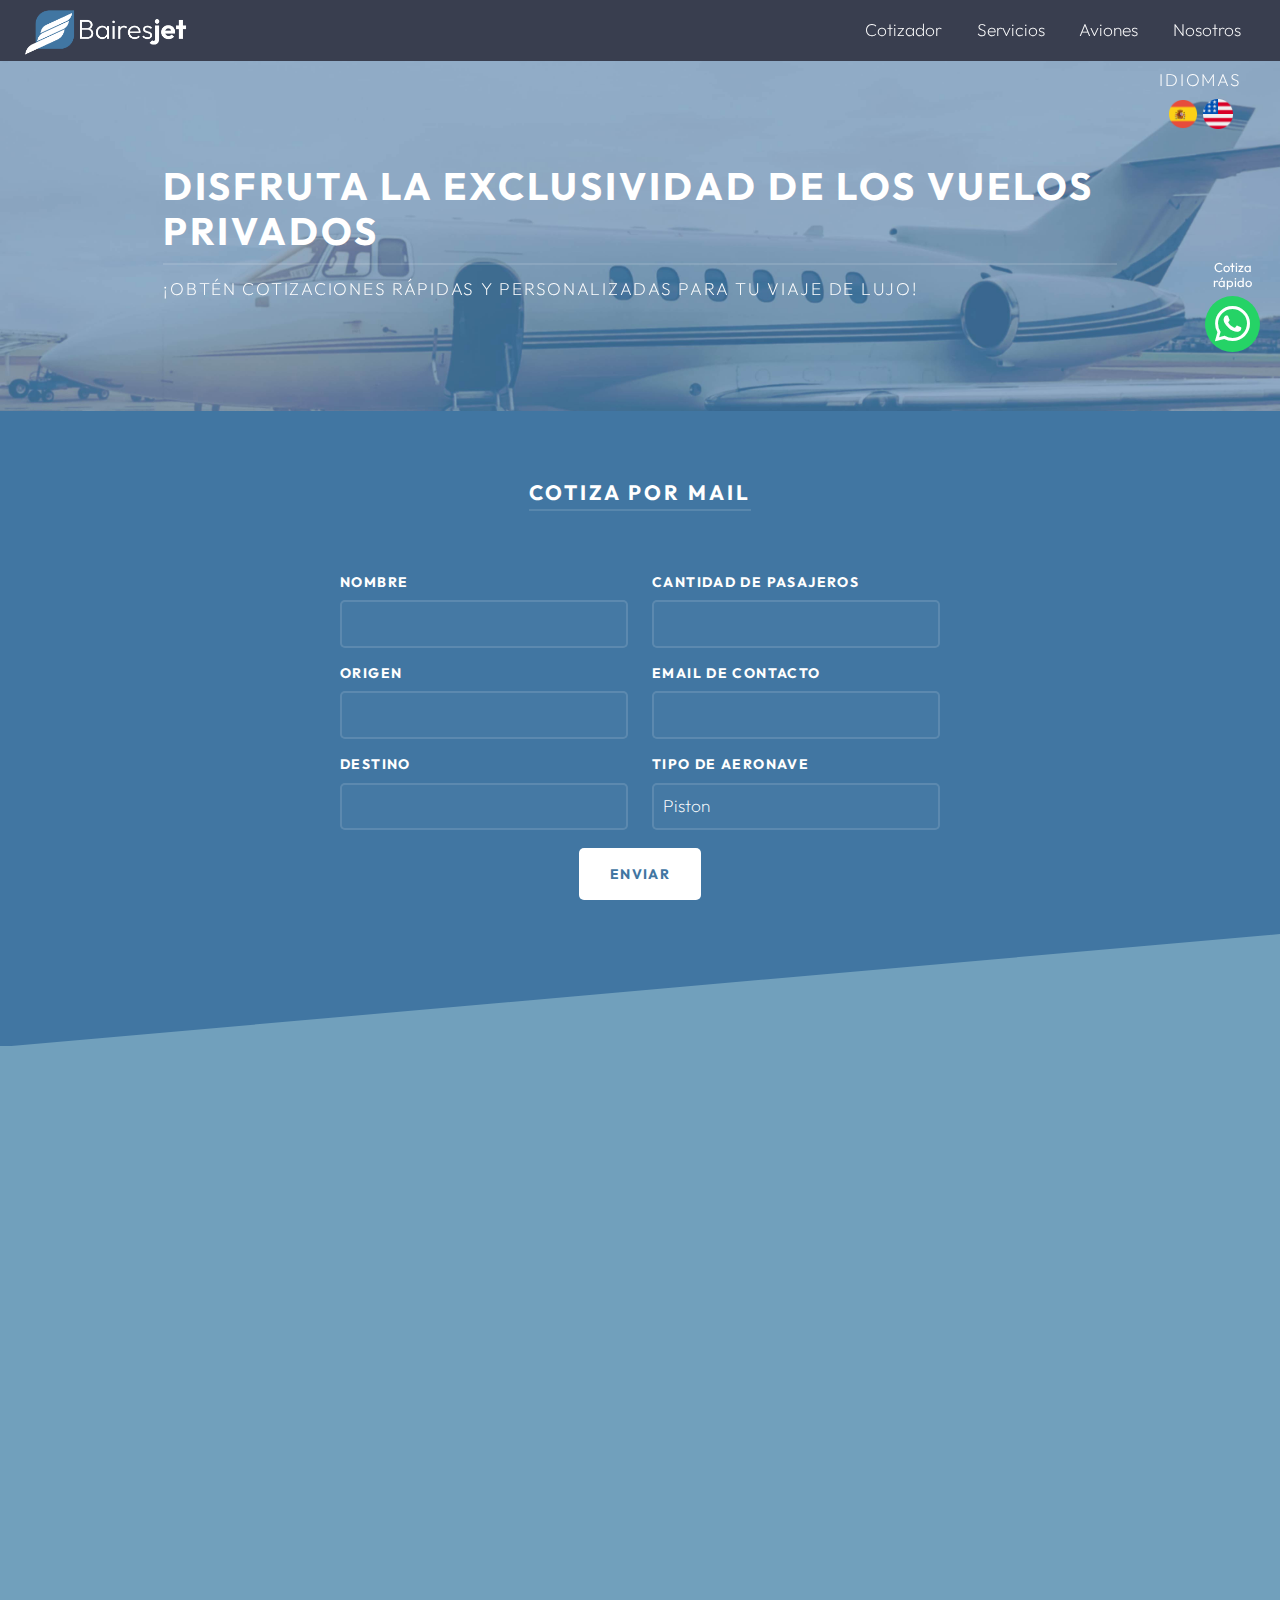
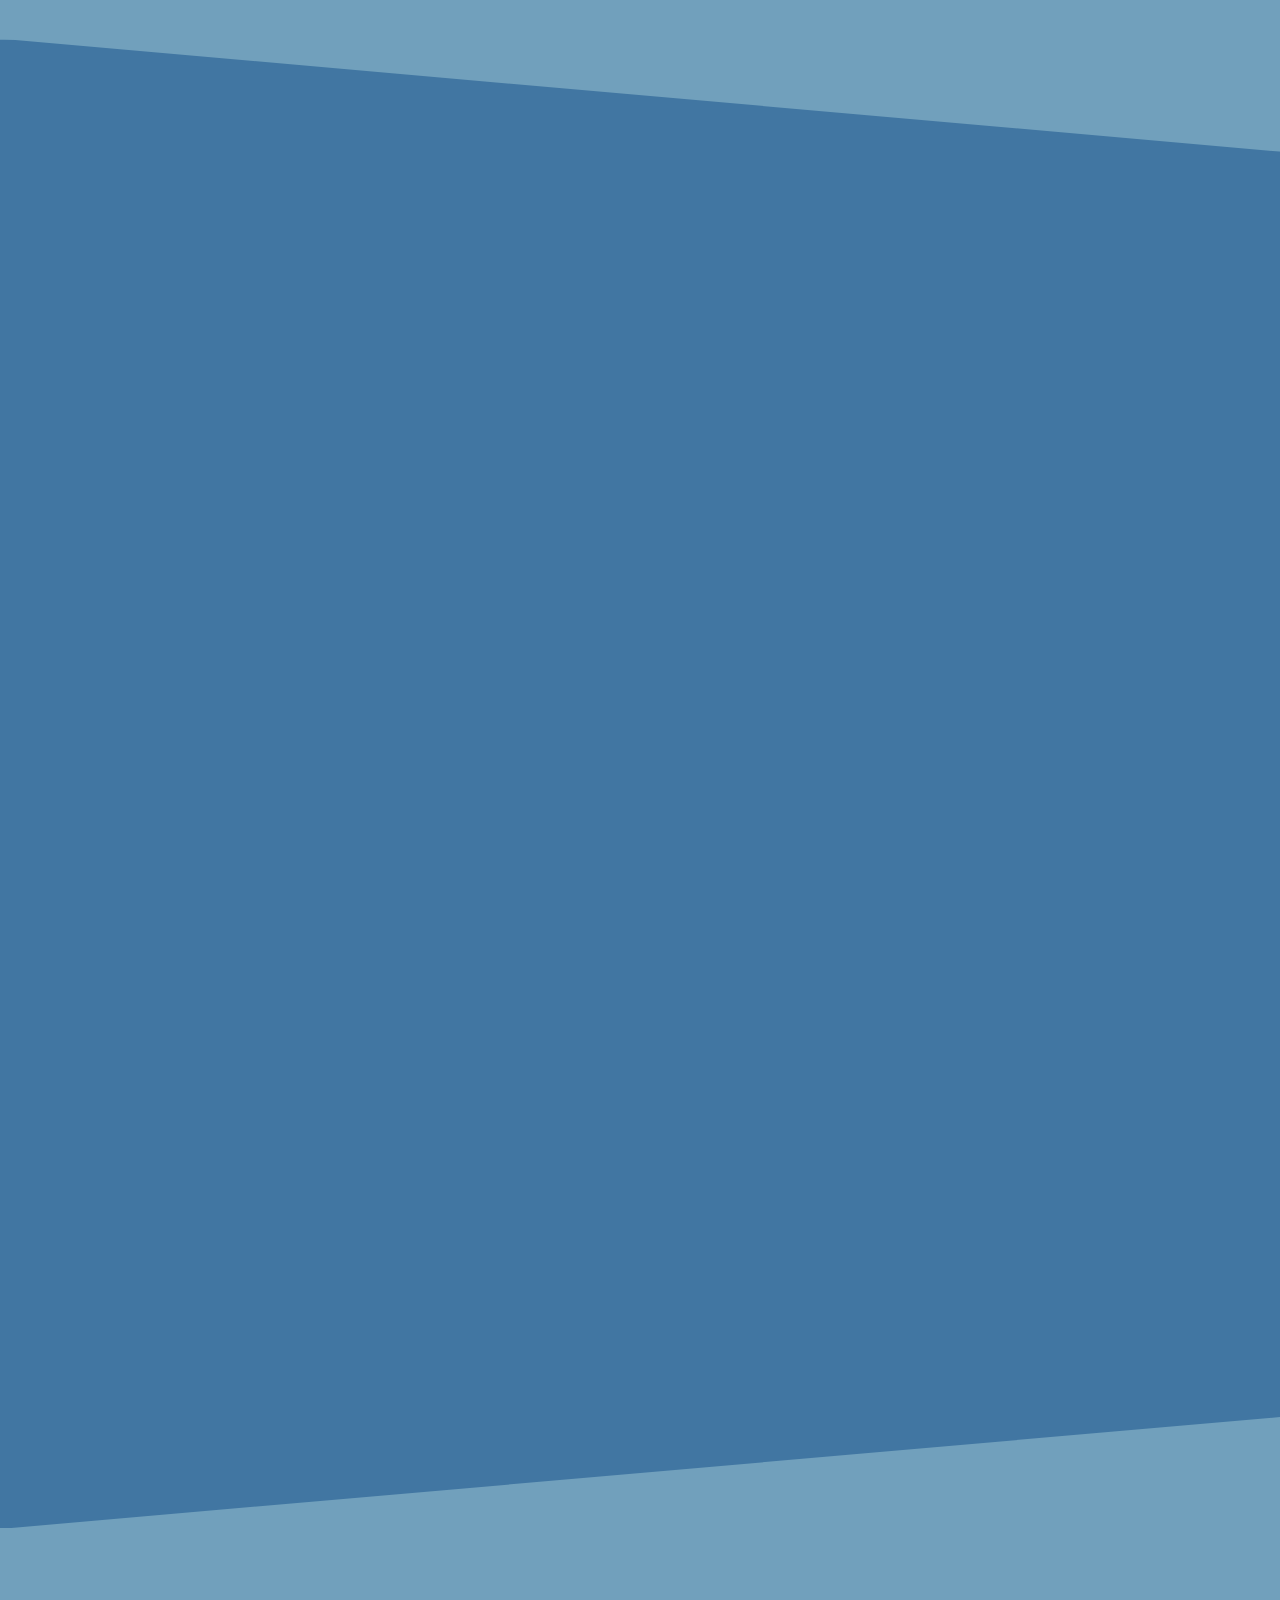
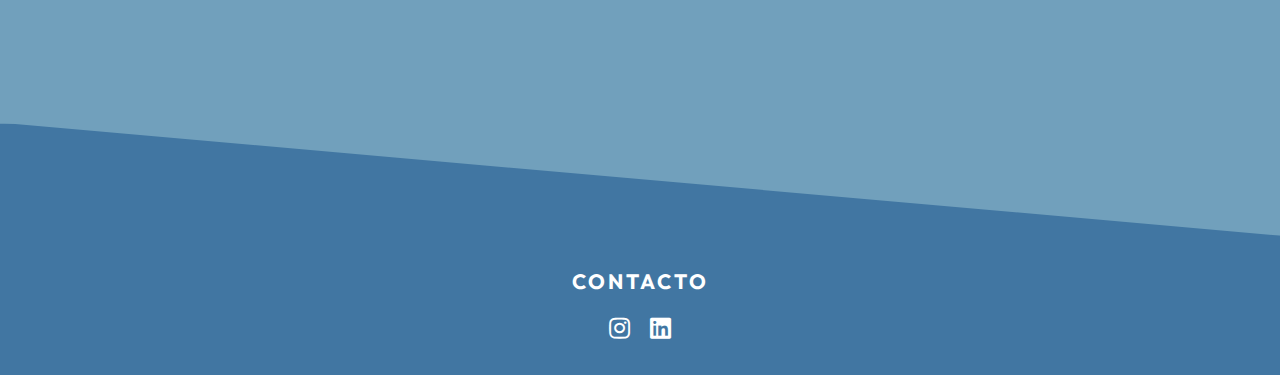
<file: index.html>
<!DOCTYPE html>
<html lang="en">

<head>
	<title>Vuelos privados en Argentina, vuelos charter, taxi aéreo y ejecutivos | Baires Jet</title>
	<meta name="description"
		content="Taxi aéreo, vuelos charter, vuelos privados, vuelos ejecutivos, renta de aviones, vuelos de bautismo, paseos en avión, servicios aéreos, destinos y tarifas en Argentina.">
	<meta name="keywords"
		content="jets privados, vuelos privados, avion privado precio, jets privados, vuelo privado, precio jet privado, renta de aviones privados, renta de jet privado, vuelos privados precios, renta avion privado, vuelos privados baratos, renta jet privado, renta de jet privado precio, vuelos en jet privado, precio de un jet privado, viajes privados en avion, viajes en jet privado, charter privado, vuelos jet, precio de aviones privados, vuelos ejecutivos, vuelo jet privado, jet privado vuelos, renta de avioneta privada, renta de jet privados, avion jet privado, aviones de lujo privados, aviones jet privados, aviones jets privados, helicoptero privado precio, vuelo jet">
	<meta charset="UTF-8">
	<meta name="viewport" content="width=device-width, initial-scale=1.0">
	<meta name="author" content="Baires Jet">
	<meta name="robots" content="index, follow">
	<meta name="distribution" content="global">

	<!-- Favicon -->
	<link rel="icon" type="image/png" sizes="32x32" href="/img/recursos/minilogo.png">

	<!-- Estilos y fuentes -->
	<link rel="stylesheet" href="https://use.fontawesome.com/releases/v5.12.1/css/all.css" crossorigin="anonymous">
	<link rel="preconnect" href="https://fonts.googleapis.com">
	<link rel="preconnect" href="https://fonts.gstatic.com" crossorigin>
	<link href="https://fonts.googleapis.com/css2?family=Outfit:wght@100;200;300;400;500;600;700;800;900&display=swap"
		rel="stylesheet">
	<link rel="stylesheet" href="css/style.css">
</head>

<body class="is-menu-visible">

	<!-- Page Wrapper -->
	<div id="page-wrapper">

		<!-- Header -->
		<header id="header">
			<div class="logoyMenu">
				<a href=""><img src="img/recursos/bairesjetlogo.png" alt="Logo"></a>
				<div id="menuToggle">
					<i class="fas fa-bars"></i>
				</div>
			</div>
			<nav id="menu">
				<div class="inner">
					<ul class="links">
						<li><a href="#form">Cotizador</a></li>
						<li><a href="#servicios">Servicios</a></li>
						<li><a href="#aviones">Aviones</a></li>
						<li><a href="#nosotros">Nosotros</a></li>
					</ul>
				</div>
			</nav>
		</header>


		<!-- Banner -->
		<section id="banner" style="background-image: url('img/recursos/fondo1.jpg');">
			<div id="languageSwitch">
				<p>idiomas</p>
				<div>
					<button onclick="changeLanguage('es')"><img src="/img/recursos/es.png" alt="Español"></button>
					<button onclick="changeLanguage('en')"><img src="/img/recursos/in.png" alt="English"></button>
				</div>
			</div>
			<div class="inner">
				<h1 class="major">Disfruta la Exclusividad de los Vuelos Privados</h1>
				<p>¡Obtén cotizaciones rápidas y personalizadas para tu viaje de lujo!</p>
			</div>
		</section>



		<section id="form">
			<div class="inner">
				<h2 class="major">Cotiza por mail</h2>
				<div class="form-contact-wrapper">
					<form id="cotizacionForm" action="https://formsubmit.co/info@bairesjet.com" method="POST">
						<div class="fields">
							<div class="column">
								<div class="field">
									<label for="name">Nombre</label>
									<input type="text" name="name" id="name" required>
								</div>
								<div class="field">
									<label for="from">Origen</label>
									<input type="text" name="from" id="from" required>
								</div>
								<div class="field">
									<label for="to">Destino</label>
									<input type="text" name="to" id="to" required>
								</div>
							</div>
							<div class="column">
								<div class="field">
									<label for="quantity">Cantidad de pasajeros</label>
									<input type="text" name="quantity" id="quantity" pattern="[0-9]*"
										oninput="validateNumberInput(this)" required>
								</div>
								<div class="field">
									<label for="contactEmail">Email de contacto</label>
									<input type="email" name="contactEmail" id="contactEmail" required>
								</div>
								<div class="field">
									<label for="aircraftType">Tipo de Aeronave</label>
									<select name="aircraftType" id="aircraftType" required>
										<option value="piston">Piston</option>
										<option value="turboprop">Turbohélice</option>
										<option value="jet">Jet</option>
										<option value="helicopter">Helicóptero</option>
									</select>
								</div>
							</div>
						</div>
						<div class="actions">
							<button type="submit" class="button">Enviar</button>
						</div>
						<input type="hidden" name="_next" value="https://bairesjet.com">
						<input type="hidden" name="_captcha" value="false">
					</form>
				</div>
			</div>
		</section>

		<!-- Modal -->
		<div id="modalForm" class="modalForm">Enviado</div>

		<!-- SERVICIOS -->
		<section>
			<section class="wrapper style2">
				<div class="inner">
					<h2 class="major servicio fade-in">Servicios de vuelos privados</h2>
				</div>
				<div id="servicios" class="inner tipos servi">
					<article class="fade-in">
						<a class="image"><img src="img/recursos/Vuelos_Privados.png" alt="avion de vuelo privado" /></a>
						<div class="content">
							<h2 class="major">Vuelos Privados</h2>
							<p>Puedes sentirte <strong>como en casa</strong> mientras viajas a tus <strong>vacaciones
									familiares</strong> o te preparas para tu próximo éxito
								<strong>profesional</strong>. Vive nuestros <strong>aviones</strong> como
								<strong>tuyos</strong> con el respaldado por nuestra <strong>tripulación</strong>, que
								siempre cuidará hasta el más mínimo detalle de tu experiencia.
							</p>
						</div>
					</article>
					<article class="fade-in">
						<a class="image"><img src="img/recursos/Vuelos_Charter.png" alt="avion de vuelo charter" /></a>
						<div class="content">
							<h2 class="major">Vuelos Charter</h2>
							<p><strong>Organiza viajes</strong> para <strong>grupos grandes</strong> y vive el
								<strong>confort</strong>, <strong>exclusividad</strong> y <strong>seguridad</strong> de
								un vuelo de <strong>primer nivel</strong>. Cuenta con <strong>servicios
									personalizados</strong> y déjate sorprender por una <strong>tripulación</strong>
								dedicada a brindarte a ti y tus invitados la mejor atención.
							</p>
						</div>
					</article>
					<article class="fade-in">
						<a class="image"><img src="img/recursos/Vuelos_Helitour.png" alt="vuelo helicoptero" /></a>
						<div class="content">
							<h2 class="major">Vuelos Helitour</h2>
							<p><strong>Descubre</strong> las <strong>maravillas de la ciudad</strong> desde un nuevo
								ángulo y disfruta un <strong>panorama incomparable</strong> desde las alturas con este
								<strong>City Tour en helicóptero</strong>.
							</p>
						</div>
					</article>
				</div>
			</section>

			<!-- AVIONES -->
			<section class="wrapper avi">
				<div class="inner">
					<h2 class="major fade-in">Aviones privados</h2>
					<p class="fade-in">Explora nuestra selección de <strong>aviones privados</strong>, desde el
						<strong>Gulfstream
							5</strong> hasta el <strong>Learjet 60</strong>. <strong>Confort</strong>,
						<strong>lujo</strong> y <strong>rendimiento</strong> incomparables en cada vuelo. Equipados con
						lo último en tecnología y comodidades para una experiencia de vuelo única. ¡Viaja con nosotros y
						descubre el <strong>lujo</strong> en el aire!
					</p>

					<section id="aviones" class="tipos avion">

						<article class="fade-in" data-id="1" data-title="Avion 1"
							data-description="Descripción del Avion 1">
							<a href="#" class="image"><img src="img/Gulfstream 5/portada.png"
									alt="avion de vuelo privado" /></a>
							<h3>Gulfstream 5</h3>
						</article>

						<article class="fade-in" data-id="2" data-title="Avion 2"
							data-description="Descripción del Avion 2">
							<a href="#" class="image"><img src="img/Challenger 600/portada.png"
									alt="avion de vuelo privado" /></a>
							<h3>Challenger 600</h3>
						</article>

						<article class="fade-in" data-id="3" data-title="Avion 3"
							data-description="Descripción del Avion 3">
							<a href="#" class="image"><img src="img/Learjet 60/portada.png"
									alt="avion de vuelo privado" /></a>
							<h3>Learjet 60</h3>
						</article>

						<article class="fade-in" data-id="4" data-title="Avion 4"
							data-description="Descripción del Avion 4">
							<a href="#" class="image"><img src="img/Learjet 45/portada.png"
									alt="avion de vuelo privado" /></a>
							<h3>Learjet 45</h3>
						</article>

						<article class="fade-in" data-id="5" data-title="Avion 5"
							data-description="Descripción del Avion 5">
							<a href="#" class="image"><img src="img/Learjet 35/portada.png"
									alt="avion de vuelo privado" /></a>
							<h3>Learjet 35</h3>
						</article>

						<article class="fade-in" data-id="6" data-title="Avion 6"
							data-description="Descripción del Avion 6">
							<a href="#" class="image"><img src="img/Learjet 31/portada.png"
									alt="avion de vuelo privado" /></a>
							<h3>Learjet 31</h3>
						</article>

						<article class="fade-in" data-id="7" data-title="Avion 7"
							data-description="Descripción del Avion 7">
							<a href="#" class="image"><img src="img/Cessna Citation III/portada.png"
									alt="avion de vuelo privado" /></a>
							<h3>Cessna citation III</h3>
						</article>

						<article class="fade-in" data-id="8" data-title="Avion 8"
							data-description="Descripción del Avion 8">
							<a href="#" class="image"><img src="img/King air 200/portada.png"
									alt="avion de vuelo privado" /></a>
							<h3>King air 200</h3>
						</article>

						<article class="fade-in" data-id="9" data-title="Avion 9"
							data-description="Descripción del Avion 9">
							<a href="#" class="image"><img src="img/King air 90/portada.png"
									alt="avion de vuelo privado" /></a>
							<h3>King air 90</h3>
						</article>

						<article class="fade-in" data-id="10" data-title="Avion 10"
							data-description="Descripción del Avion 10">
							<a href="#" class="image"><img src="img/Fairchild Metroliner III/portada.png"
									alt="avion de vuelo privado" /></a>
							<h3>Fairchild Metroliner III</h3>
						</article>
						<!--
						<article class="fade-in" data-id="11" data-title="Avion 11"
							data-description="Descripción del Avion 11">
							<a href="#" class="image"><img src="img/recursos/portada.jpg"
									alt="avion de vuelo privado" /></a>
							<h3>Navajo 350</h3>
						</article>
-->
					</section>

				</div>
			</section>

			<!-- Modal -->
			<div id="myModal" class="modal">
				<!-- Contenido del modal -->
				<div class="modal-content">
					<span class="close">&times;</span>
					<h3 id="modal-title"></h3>
					<p id="modal-description"></p>
					<div id="modal-images"></div>
				</div>
			</div>

			<section id="nosotros" class="wrapper style2 align-center">
				<div class="inner">
					<h2 class="major fade-in">Nosotros</h2>
				</div>
				<div class="inner">
					<div>
						<p class="descripcionNosotros fade-in">Bienvenidos a BairesJet, líderes en la industria de
							<strong>renta de jets privados</strong> y <strong>charters</strong> en Buenos Aires,
							Argentina. Nos destacamos por ofrecer <strong>vuelos ejecutivos</strong> y <strong>vuelos
								privados de lujo</strong>. Nuestro compromiso con la excelencia y la seguridad nos ha
							llevado a ser miembros certificados de ARGUS, asegurando estándares superiores en cada
							<strong>vuelo</strong>. Contamos con una amplia flota que incluye <strong>jets
								privados</strong>, aviones de lujo y helicópteros, brindando soluciones de transporte
							personalizadas para satisfacer todas sus necesidades. Nuestras aeronaves están diseñadas
							para adaptarse a diferentes tipos de pistas, garantizando la máxima flexibilidad en sus
							<strong>viajes</strong>. Confíe en BairesJet para la <strong>renta de jets
								privados</strong>, <strong>vuelos privados</strong> nacionales e internacionales, donde
							la seguridad, la elegancia y la eficiencia se unen para ofrecerle una experiencia exclusiva
							y sin igual
						</p>

					</div>
				</div>
			</section>



		</section>


		<!-- Contact Section -->
		<section class="contacto">
			<div class="style3">
				<h2 class="align-center">Contacto</h2>
				<div class="redes-sociales">
					<a href="https://www.instagram.com/bairesjet?igsh=MTA0cHRmc3BubDQybA==" target="_blank"
						class="social-icon"><i class="fab fa-instagram"></i></a>
					<a href="https://www.linkedin.com/company/baires-jet/" target="_blank" class="social-icon"><i
							class="fab fa-linkedin"></i></a>
					<!--
							<a href="https://twitter.com/tu_cuenta" target="_blank" class="social-icon"><i
							class="fab fa-twitter"></i></a>
							-->
				</div>

			</div>
		</section>

		<div id="contenedorBoton">
			<span id="textoBoton"><strong>Cotiza<br>rápido</strong></span>
			<i id="botonFlotante" class="fab fa-whatsapp"></i>
		</div>


	</div>

	<!-- Scripts -->
	<script src="js/main.js"></script>

</body>

</html>
</file>
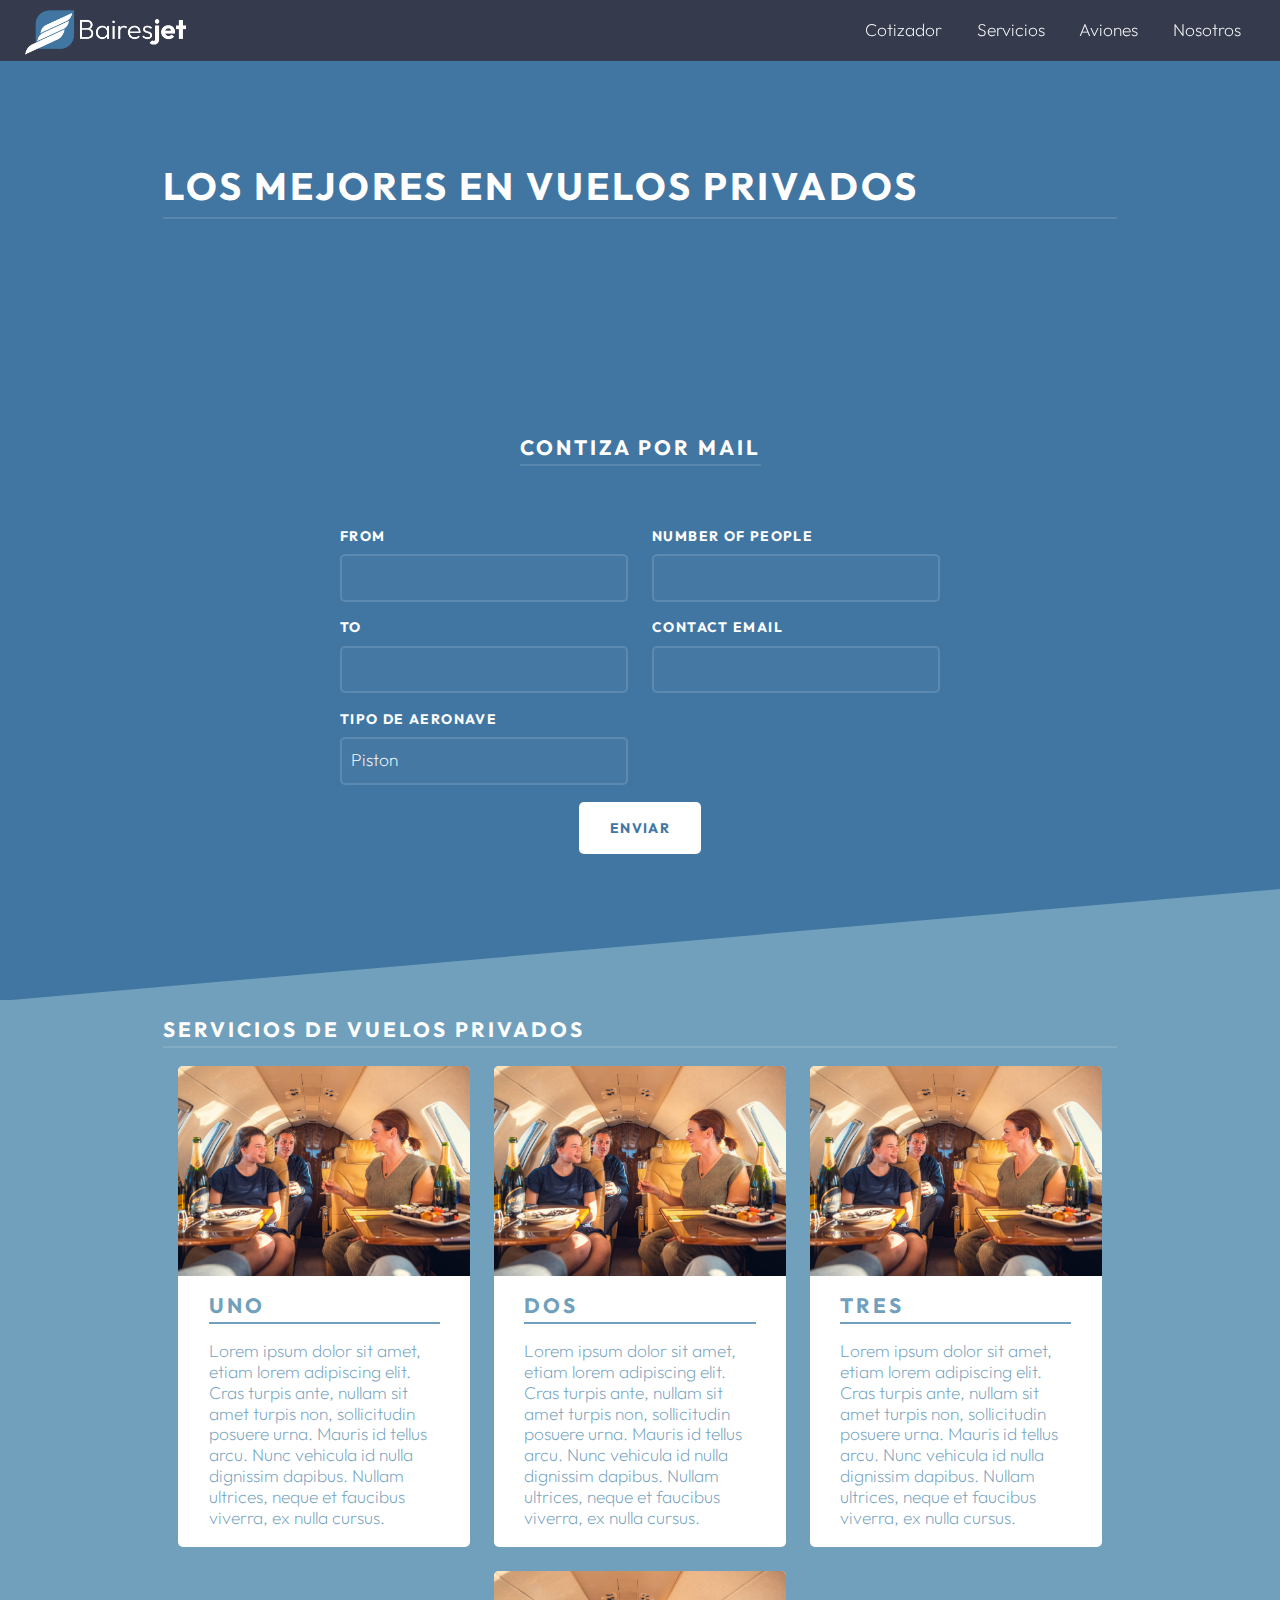
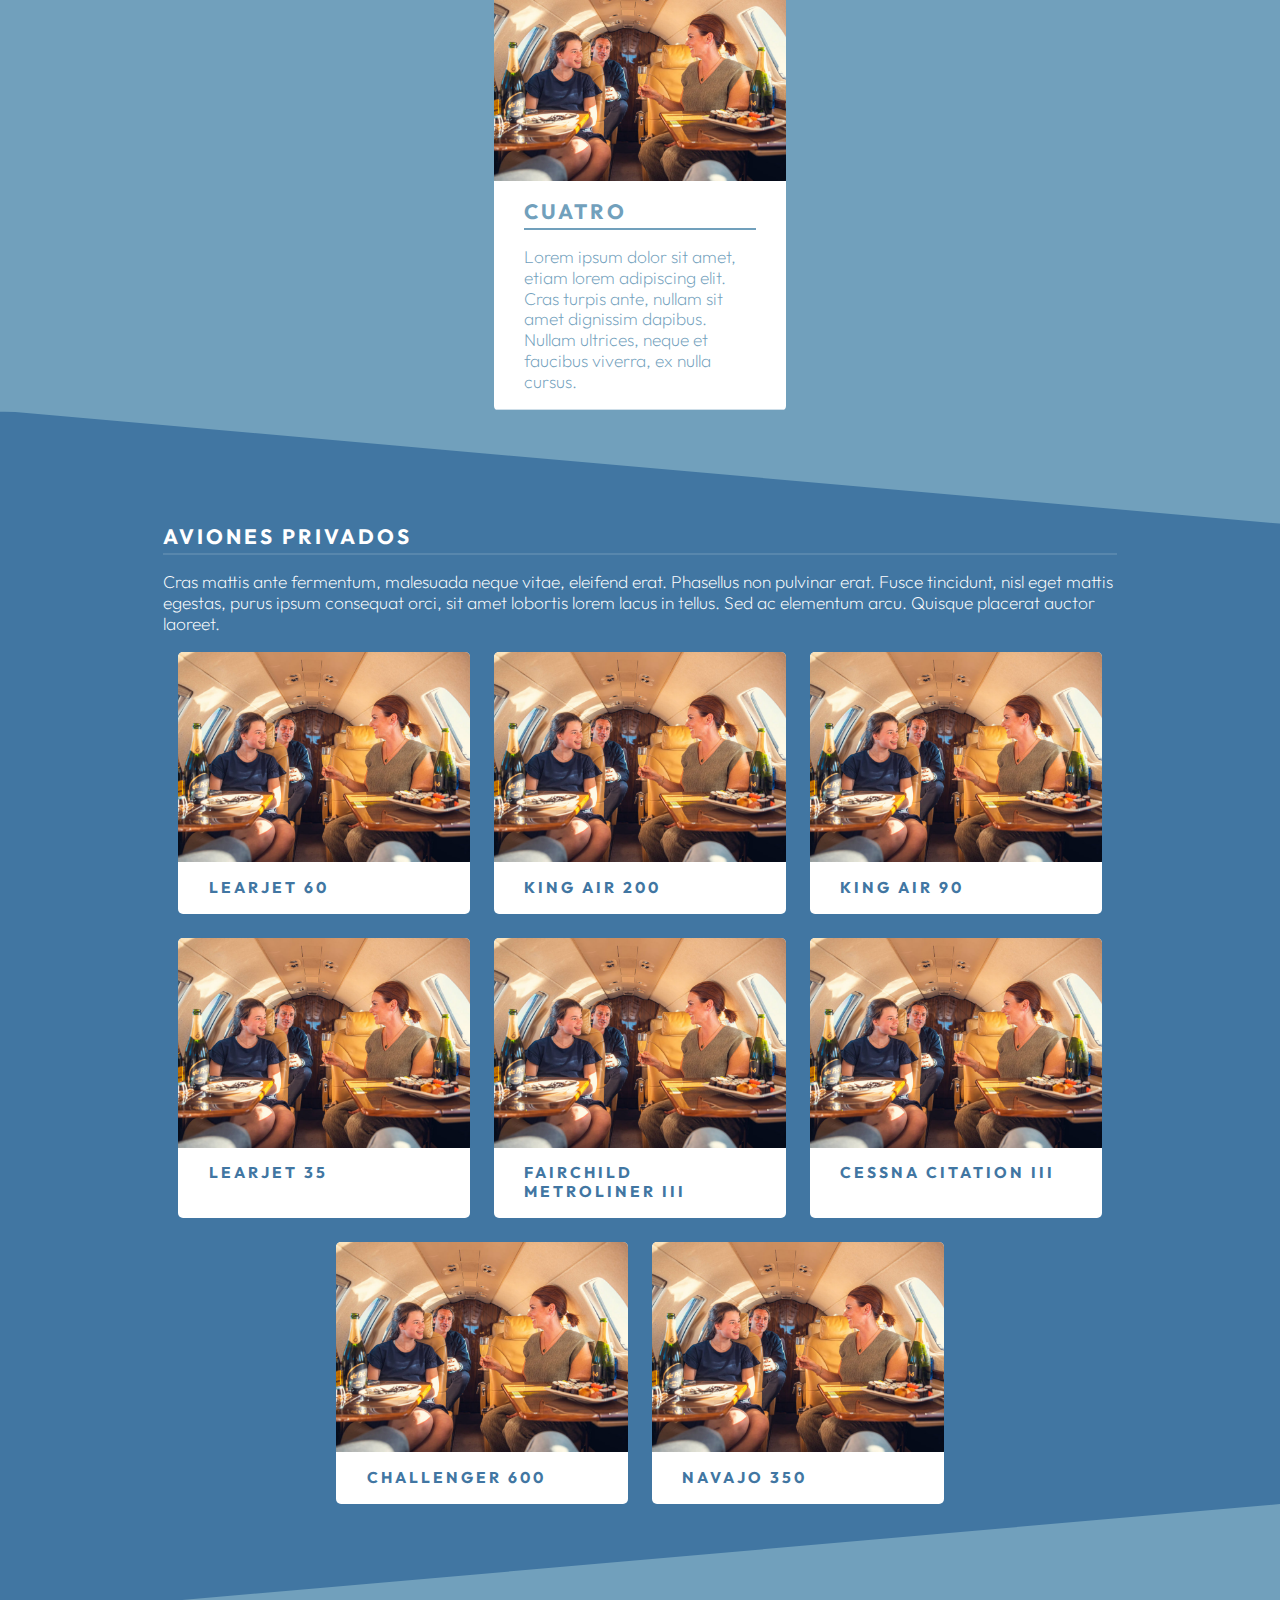
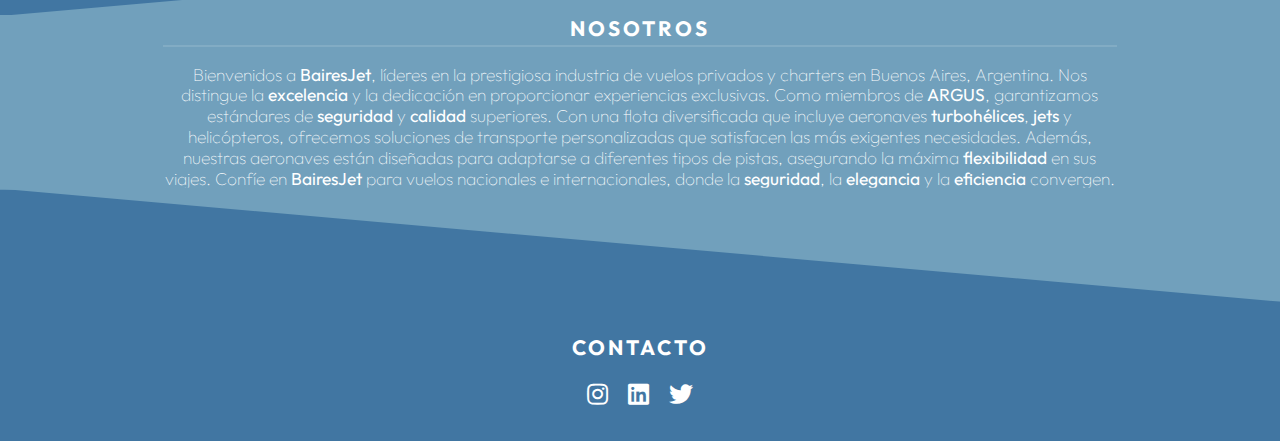
<file: vuelos-privados-en-argentina.html.html>
<!DOCTYPE html>
<html lang="en">

<head>
	<title>Vuelos privados Argentina, vuelos charter Argentina, taxi aéreo Argentina, vuelos ejecutivos Argentina,
		alquiler aviones Argentina</title>
	<meta name="description"
		content="Taxi aéreo, vuelos charter, vuelos privados, vuelos ejecutivos, alquiler de aviones, vuelos de bautismo, paseos en avión, servicios aéreos, destinos y tarifas.">
	<meta name="keywords"
		content="vuelos privados, vuelos charter, taxi aereo, vuelos ejecutivos, vuelos sanitarios, alquiler aviones, alquiler jet, jet charter, jets privados, aviones charter, aviones privados, aviones ejecutivos, servicios aereos, traslados aereos, transporte aereo, paseos avion, paseos helicoptero, vuelos bautismo, vuelos martin garcia, vuelos estancias, bautismo avion, bautismo helicoptero, sobrevuelos avion, excursiones aereas, tours avion, tours helicoptero, vuelos panoramicos, tarifas vuelos, vuelos argentina, vuelos uruguay, vuelos punta del este, vuelos montevideo">
	<meta charset="UTF-8">
	<meta name="viewport" content="width=device-width, initial-scale=1.0">
	<meta name="author" content="Baires Jet">
	<meta name="robots" content="index, follow">
	<meta name="distribution" content="global">

	<!-- Favicon -->
	<link rel="icon" type="image/png" sizes="32x32" href="/favicon-32x32.png">

	<!-- Estilos y fuentes -->
	<link rel="stylesheet" href="https://use.fontawesome.com/releases/v5.12.1/css/all.css" crossorigin="anonymous">
	<link rel="preconnect" href="https://fonts.googleapis.com">
	<link rel="preconnect" href="https://fonts.gstatic.com" crossorigin>
	<link href="https://fonts.googleapis.com/css2?family=Outfit:wght@100;200;300;400;500;600;700;800;900&display=swap"
		rel="stylesheet">
	<link rel="stylesheet" href="css/style.css">
</head>

<body class="is-preload is-menu-visible">

	<!-- Page Wrapper -->
	<div id="page-wrapper">

		<!-- Header -->
		<header id="header">
			<div class="logoyMenu">
				<a href="index.html"><img src="img/bairesjetlogo.png" alt="Logo"></a>
				<div id="menuToggle">
					<i class="fas fa-bars"></i>
				</div>
			</div>
			<nav id="menu">
				<div class="inner">
					<ul class="links">
						<li><a href="#form">Cotizador</a></li>
						<li><a href="#servicios">Servicios</a></li>
						<li><a href="#aviones">Aviones</a></li>
						<li><a href="#nosotros">Nosotros</a></li>
					</ul>
				</div>
			</nav>
		</header>


		<!-- Banner -->
		<section id="banner">
			<div class="inner">
				<h1 class="major">Los mejores en Vuelos Privados</h1>
				<p>Obtén cotizaciones rápidas y personalizadas para vuelos privados en Argentina.</p>
			</div>
		</section>

		<section id="form">
			<div class="inner">
				<h2 class="major">Contiza por mail</h2>
				<div class="form-contact-wrapper">
					<form method="post" action="#">
						<div class="fields">
							<div class="column">
								<div class="field">
									<label for="from">From</label>
									<input type="text" name="from" id="from" />
								</div>
								<div class="field">
									<label for="to">To</label>
									<input type="text" name="to" id="to" />
								</div>
							</div>
							<div class="column">
								<div class="field">
									<label for="quantity">Number of People</label>
									<input type="text" name="quantity" id="quantity" pattern="[0-9]*"
										oninput="validateNumberInput(this)" />
								</div>
								<div class="field">
									<label for="contactEmail">Contact Email</label>
									<input type="email" name="contactEmail" id="contactEmail" />
								</div>
							</div>
						</div>
						<div class="field tipoNave">
							<div class="aeronave">
								<label for="aircraftType">Tipo de Aeronave</label>
								<select name="aircraftType" id="aircraftType">
									<option value="piston">Piston</option>
									<option value="turboprop">Turbohélice</option>
									<option value="jet">Jet</option>
									<option value="helicopter">Helicóptero</option>
								</select>
							</div>
						</div>
						<div class="actions">
							<button type="submit" value="Send Message" class="button">enviar</button>
						</div>
					</form>
				</div>
			</div>
		</section>


		<!-- SERVICIOS -->
		<section>
			<section class="wrapper style2">
				<div class="inner">
					<h2 class="major servicio">Servicios de vuelos privados</h2>
				</div>
				<div id="servicios" class="inner tipos servi">
					<article>
						<a class="image"><img src="img/ejemplo.jpg" alt="avion de vuelo privado" /></a>
						<div class="content">
							<h2 class="major">UNO</h2>
							<p>Lorem ipsum dolor sit amet, etiam lorem adipiscing elit. Cras turpis ante, nullam sit
								amet
								turpis non, sollicitudin posuere urna. Mauris id tellus arcu. Nunc vehicula id nulla
								dignissim dapibus. Nullam ultrices, neque et faucibus viverra, ex nulla cursus.</p>
						</div>
					</article>
					<article>
						<a class="image"><img src="img/ejemplo.jpg" alt="avion de vuelo privado" /></a>
						<div class="content">
							<h2 class="major">DOS</h2>
							<p>Lorem ipsum dolor sit amet, etiam lorem adipiscing elit. Cras turpis ante, nullam sit
								amet
								turpis non, sollicitudin posuere urna. Mauris id tellus arcu. Nunc vehicula id nulla
								dignissim dapibus. Nullam ultrices, neque et faucibus viverra, ex nulla cursus.</p>
						</div>
					</article>
					<article>
						<a class="image"><img src="img/ejemplo.jpg" alt="avion de vuelo privado" /></a>
						<div class="content">
							<h2 class="major">TRES</h2>
							<p>Lorem ipsum dolor sit amet, etiam lorem adipiscing elit. Cras turpis ante, nullam sit
								amet
								turpis non, sollicitudin posuere urna. Mauris id tellus arcu. Nunc vehicula id nulla
								dignissim dapibus. Nullam ultrices, neque et faucibus viverra, ex nulla cursus.</p>
						</div>
					</article>
					<article>
						<a class="image"><img src="img/ejemplo.jpg" alt="avion de vuelo privado" /></a>
						<div class="content">
							<h2 class="major">CUATRO</h2>
							<p>Lorem ipsum dolor sit amet, etiam lorem adipiscing elit. Cras turpis ante, nullam sit
								amet
								dignissim dapibus. Nullam ultrices, neque et faucibus viverra, ex nulla cursus.</p>
						</div>
					</article>
				</div>
			</section>

			<!-- AVIONES -->
			<section class="wrapper avi">
				<div class="inner">
					<h2 class="major">Aviones privados</h2>
					<p>Cras mattis ante fermentum, malesuada neque vitae, eleifend erat. Phasellus non pulvinar erat.
						Fusce tincidunt, nisl eget mattis egestas, purus ipsum consequat orci, sit amet lobortis lorem
						lacus in tellus. Sed ac elementum arcu. Quisque placerat auctor laoreet.</p>

					<section id="aviones" class="tipos avion">
						<article data-id="1" data-title="Avion 1" data-description="Descripción del Avion 1">
							<a href="#" class="image"><img src="img/ejemplo.jpg" alt="avion de vuelo privado" /></a>
							<h3>Learjet 60</h3>
						</article>

						<article data-id="2" data-title="Avion 2" data-description="Descripción del Avion 2">
							<a href="#" class="image"><img src="img/ejemplo.jpg" alt="avion de vuelo privado" /></a>
							<h3>King air 200</h3>
						</article>

						<article data-id="3" data-title="Avion 3" data-description="Descripción del Avion 3">
							<a href="#" class="image"><img src="img/ejemplo.jpg" alt="avion de vuelo privado" /></a>
							<h3>King air 90</h3>
						</article>

						<article data-id="4" data-title="Avion 4" data-description="Descripción del Avion 4">
							<a href="#" class="image"><img src="img/ejemplo.jpg" alt="avion de vuelo privado" /></a>
							<h3>Learjet 35</h3>
						</article>

						<article data-id="1" data-title="Avion 1" data-description="Descripción del Avion 1">
							<a href="#" class="image"><img src="img/ejemplo.jpg" alt="avion de vuelo privado" /></a>
							<h3>Fairchild Metroliner III</h3>
						</article>

						<article data-id="2" data-title="Avion 2" data-description="Descripción del Avion 2">
							<a href="#" class="image"><img src="img/ejemplo.jpg" alt="avion de vuelo privado" /></a>
							<h3>Cessna citation III</h3>
						</article>

						<article data-id="3" data-title="Avion 3" data-description="Descripción del Avion 3">
							<a href="#" class="image"><img src="img/ejemplo.jpg" alt="avion de vuelo privado" /></a>
							<h3>Challenger 600</h3>
						</article>

						<article data-id="4" data-title="Avion 4" data-description="Descripción del Avion 4">
							<a href="#" class="image"><img src="img/ejemplo.jpg" alt="avion de vuelo privado" /></a>
							<h3>Navajo 350</h3>
						</article>
					</section>

				</div>
			</section>

			<!-- Modal -->
			<div id="myModal" class="modal">
				<!-- Contenido del modal -->
				<div class="modal-content">
					<span class="close">&times;</span>
					<h3 id="modal-title"></h3>
					<p id="modal-description"></p>
					<div id="modal-images"></div>
				</div>
			</div>

			<section id="nosotros" class="wrapper style2 align-center">
				<div class="inner">
					<h2 class="major">Nosotros</h2>
				</div>
				<div class="inner">
					<div>
						<p class="descripcionNosotros" >Bienvenidos a <strong>BairesJet</strong>, líderes en la prestigiosa industria de vuelos privados y charters en
							Buenos Aires, Argentina. Nos distingue la <strong>excelencia</strong> y la dedicación en proporcionar
							experiencias exclusivas. Como miembros de <strong>ARGUS</strong>, garantizamos estándares de <strong>seguridad</strong> y
							<strong>calidad</strong> superiores. Con una flota diversificada que incluye aeronaves <strong>turbohélices</strong>, <strong>jets</strong> y
							helicópteros, ofrecemos soluciones de transporte personalizadas que satisfacen las más
							exigentes necesidades. Además, nuestras aeronaves están diseñadas para adaptarse a
							diferentes tipos de pistas, asegurando la máxima <strong>flexibilidad</strong> en sus viajes. Confíe en
							<strong>BairesJet</strong> para vuelos nacionales e internacionales, donde la <strong>seguridad</strong>, la <strong>elegancia</strong> y la
							<strong>eficiencia</strong> convergen.</p>
							
					</div>
				</div>
			</section>


		</section>


		<!-- Contact Section -->
		<section class="contacto">
			<div class="style3">
				<h2 class="align-center">Contacto</h2>
				<div class="redes-sociales">
					<a href="https://www.instagram.com/tu_cuenta" target="_blank" class="social-icon"><i
							class="fab fa-instagram"></i></a>
					<a href="https://www.linkedin.com/in/tu_cuenta" target="_blank" class="social-icon"><i
							class="fab fa-linkedin"></i></a>
					<a href="https://twitter.com/tu_cuenta" target="_blank" class="social-icon"><i
							class="fab fa-twitter"></i></a>
				</div>

			</div>
		</section>


	</div>

	<!-- Scripts -->
	<script src="js/main.js"></script>

</body>

</html>
</file>
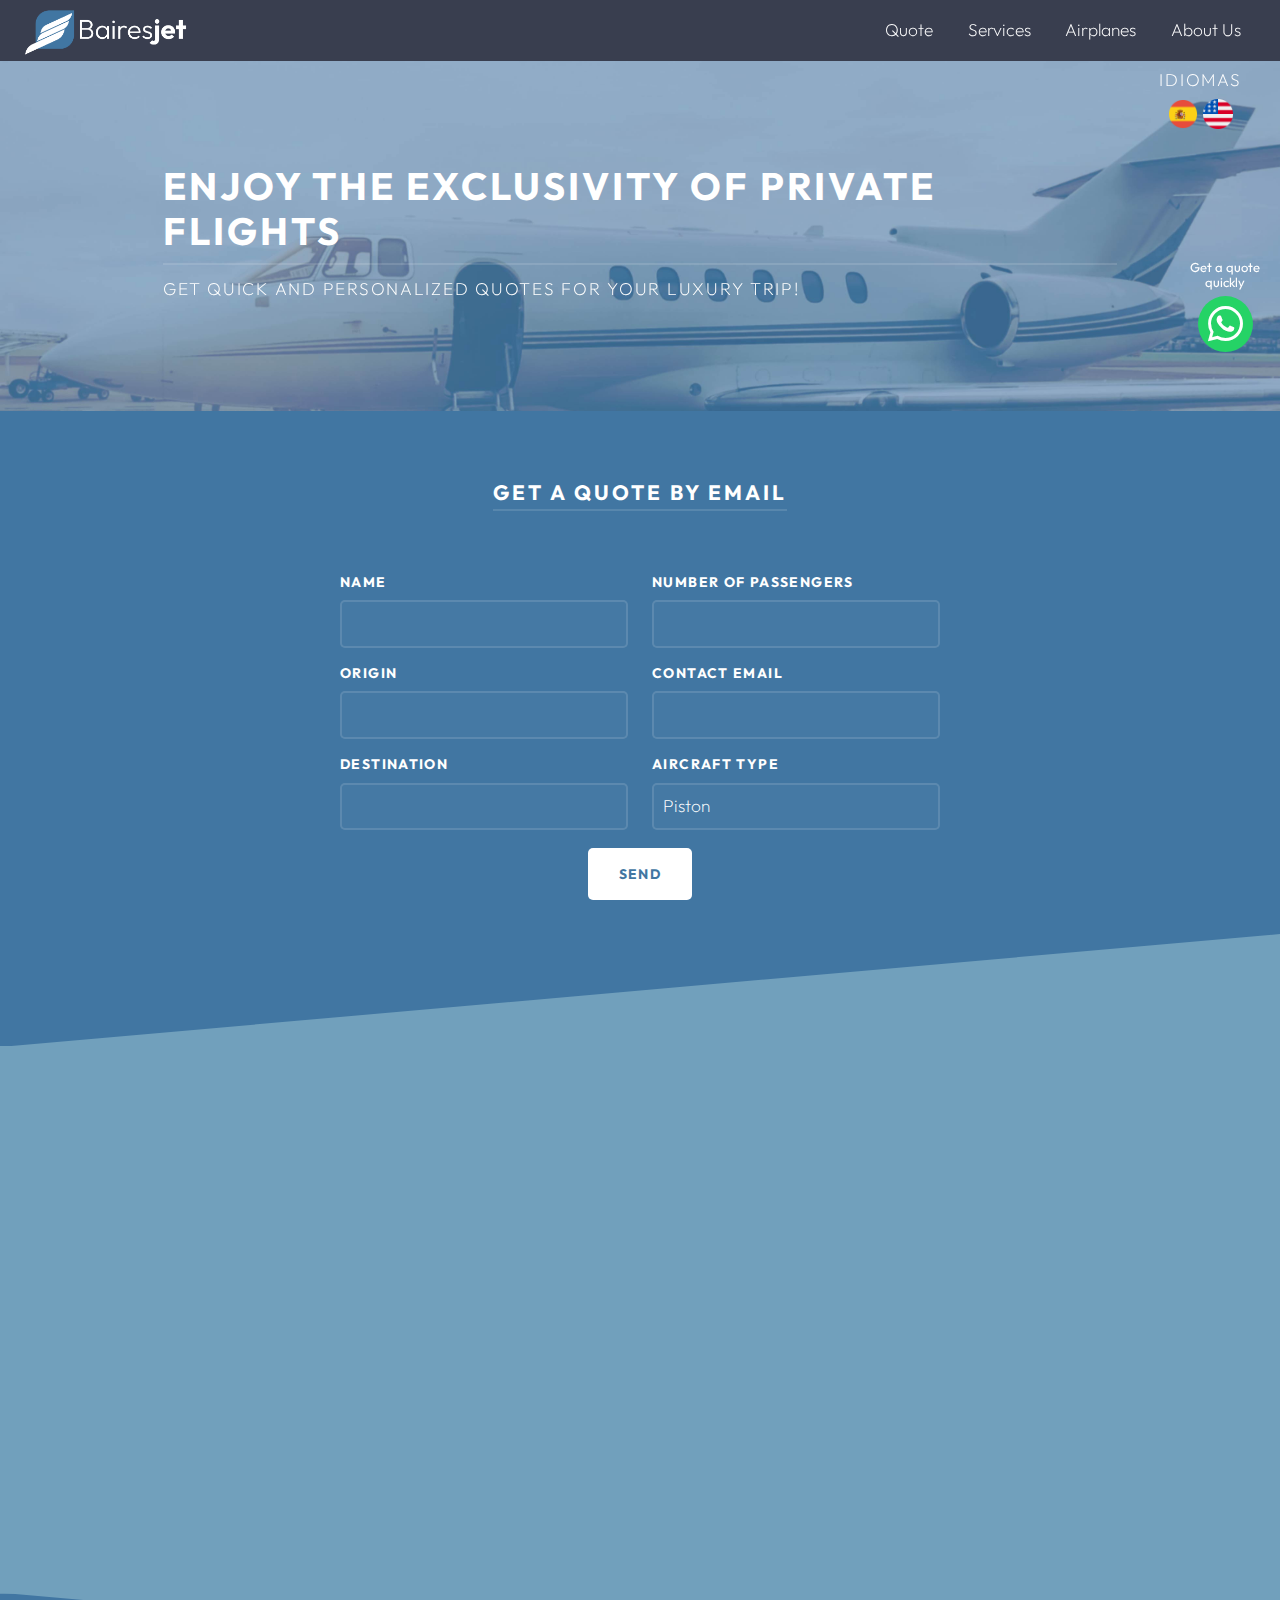
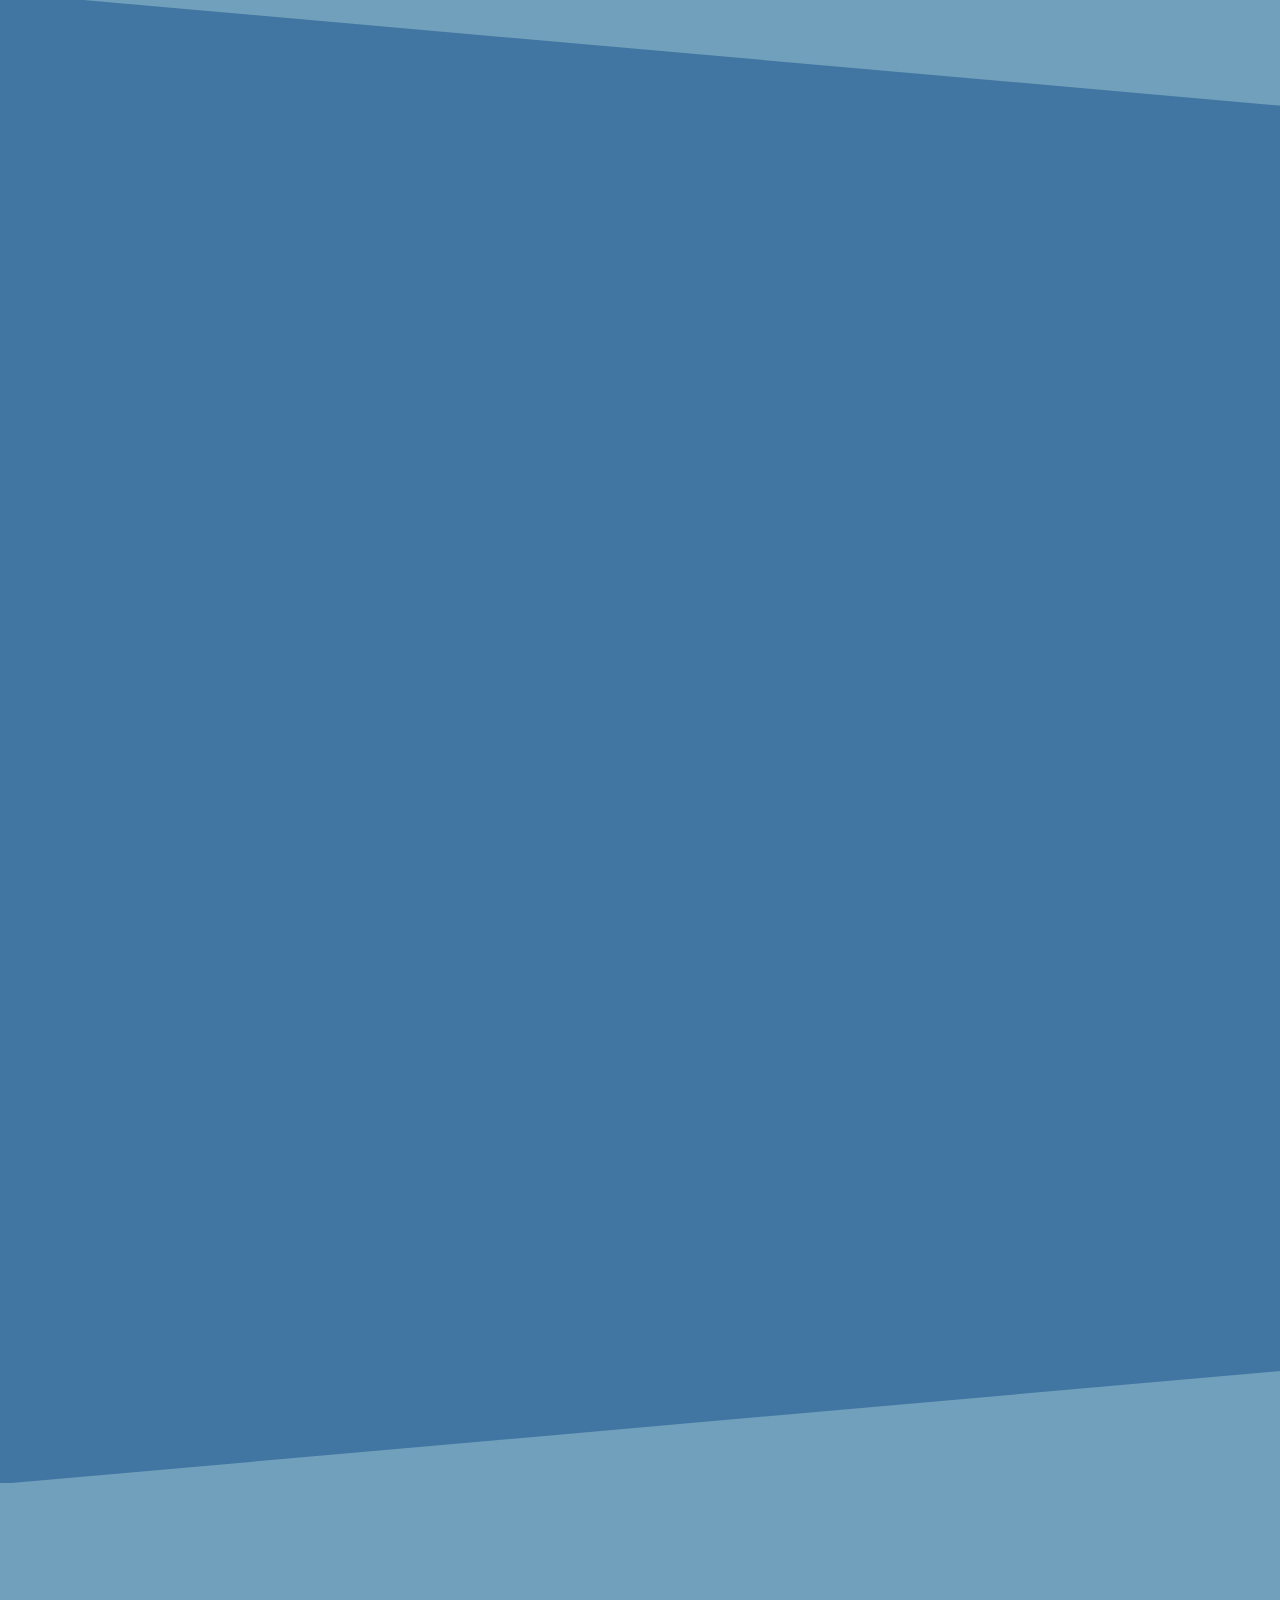
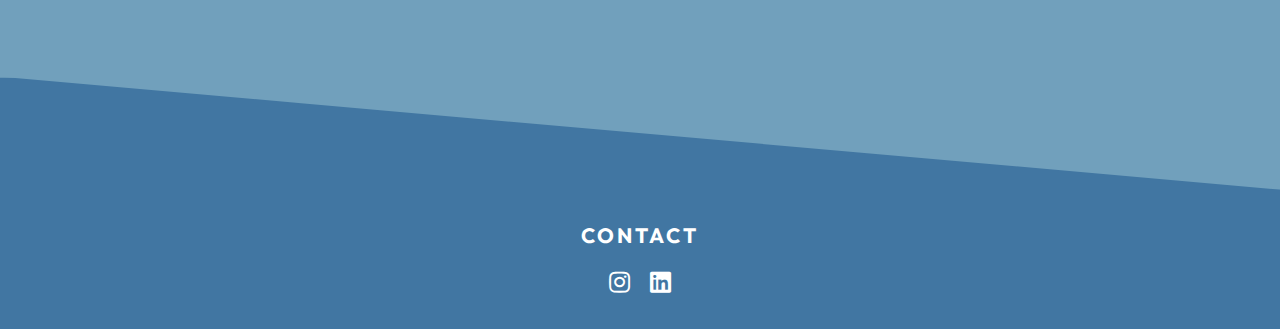
<file: in/index.in.html>
<!DOCTYPE html>
<html lang="en">

<head>
	<title>Vuelos privados en Argentina, vuelos charter, taxi aéreo y ejecutivos | Baires Jet</title>
	<meta name="description"
		content="Taxi aéreo, vuelos charter, vuelos privados, vuelos ejecutivos, renta de aviones, vuelos de bautismo, paseos en avión, servicios aéreos, destinos y tarifas en Argentina.">
	<meta name="keywords"
		content="jets privados, vuelos privados, avion privado precio, jets privados, vuelo privado, precio jet privado, renta de aviones privados, renta de jet privado, vuelos privados precios, renta avion privado, vuelos privados baratos, renta jet privado, renta de jet privado precio, vuelos en jet privado, precio de un jet privado, viajes privados en avion, viajes en jet privado, charter privado, vuelos jet, precio de aviones privados, vuelos ejecutivos, vuelo jet privado, jet privado vuelos, renta de avioneta privada, renta de jet privados, avion jet privado, aviones de lujo privados, aviones jet privados, aviones jets privados, helicoptero privado precio, vuelo jet">
	<meta charset="UTF-8">
	<meta name="viewport" content="width=device-width, initial-scale=1.0">
	<meta name="author" content="Baires Jet">
	<meta name="robots" content="index, follow">
	<meta name="distribution" content="global">

	<!-- Favicon -->
	<link rel="icon" type="image/png" sizes="32x32" href="/img/recursos/minilogo.png">

	<!-- Estilos y fuentes -->
	<link rel="stylesheet" href="https://use.fontawesome.com/releases/v5.12.1/css/all.css" crossorigin="anonymous">
	<link rel="preconnect" href="https://fonts.googleapis.com">
	<link rel="preconnect" href="https://fonts.gstatic.com" crossorigin>
	<link href="https://fonts.googleapis.com/css2?family=Outfit:wght@100;200;300;400;500;600;700;800;900&display=swap"
		rel="stylesheet">
	<link rel="stylesheet" href="/css/style.css">
</head>

<body class="is-menu-visible">

	<div id="page-wrapper">

		<!-- Header -->
		<header id="header">
			<div class="logoyMenu">
				<a href=""><img src="/img/recursos/bairesjetlogo.png" alt="Logo"></a>
				<div id="menuToggle">
					<i class="fas fa-bars"></i>
				</div>
			</div>
			<nav id="menu">
				<div class="inner">
					<ul class="links">
						<li><a href="#form">Quote</a></li>
						<li><a href="#servicios">Services</a></li>
						<li><a href="#aviones">Airplanes</a></li>
						<li><a href="#nosotros">About Us</a></li>
					</ul>
				</div>
			</nav>
		</header>


		<!-- Banner -->
		<section id="banner" style="background-image: url('/img/recursos/fondo1.jpg');">
			<div id="languageSwitch">
				<p>idiomas</p>
				<div>
					<button onclick="changeLanguage('es')"><img src="/img/recursos/es.png" alt="Español"></button>
					<button onclick="changeLanguage('en')"><img src="/img/recursos/in.png" alt="English"></button>
				</div>
			</div>
			<div class="inner">
				<h1 class="major">Enjoy the Exclusivity of Private Flights</h1>
				<p>Get quick and personalized quotes for your luxury trip!</p>
			</div>
		</section>



		<section id="form">
			<div class="inner">
				<h2 class="major">Get a Quote by Email</h2>
				<div class="form-contact-wrapper">
					<form id="cotizacionForm" action="https://formsubmit.co/info@bairesjet.com" method="POST">
						<div class="fields">
							<div class="column">
								<div class="field">
									<label for="name">Name</label>
									<input type="text" name="name" id="name" required>
								</div>
								<div class="field">
									<label for="from">Origin</label>
									<input type="text" name="from" id="from" required>
								</div>
								<div class="field">
									<label for="to">Destination</label>
									<input type="text" name="to" id="to" required>
								</div>
							</div>
							<div class="column">
								<div class="field">
									<label for="quantity">Number of Passengers</label>
									<input type="text" name="quantity" id="quantity" pattern="[0-9]*"
										oninput="validateNumberInput(this)" required>
								</div>
								<div class="field">
									<label for="contactEmail">Contact Email</label>
									<input type="email" name="contactEmail" id="contactEmail" required>
								</div>
								<div class="field">
									<label for="aircraftType">Aircraft Type</label>
									<select name="aircraftType" id="aircraftType" required>
										<option value="piston">Piston</option>
										<option value="turboprop">Turboprop</option>
										<option value="jet">Jet</option>
										<option value="helicopter">Helicopter</option>
									</select>
								</div>
							</div>
						</div>
						<div class="actions">
							<button type="submit" class="button">Send</button>
						</div>
						<input type="hidden" name="_next" value="https://bairesjet.com">
						<input type="hidden" name="_captcha" value="false">
					</form>
				</div>
			</div>
		</section>

		<!-- Modal -->
		<div id="modalForm" class="modalForm">Sent</div>

		<!-- SERVICIOS -->
		<section>
			<section class="wrapper style2">
				<div class="inner">
					<h2 class="major servicio fade-in">Private Flight Services</h2>
				</div>
				<div id="servicios" class="inner tipos servi">
					<article class="fade-in">
						<a class="image"><img src="/img/recursos/Vuelos_Privados.png" alt="private flight" /></a>
						<div class="content">
							<h2 class="major">Private Flights</h2>
							<p>You can feel <strong>at home</strong> while traveling to your <strong>family
									vacations</strong> or preparing for your next <strong>professional</strong> success.
								Experience our <strong>aircraft</strong> as if they were <strong>yours</strong>, backed
								by our <strong>crew</strong>, who will always take care of every detail of your
								experience.</p>
						</div>
					</article>
					<article class="fade-in">
						<a class="image"><img src="/img/recursos/Vuelos_Charter.png" alt="charter flight" /></a>
						<div class="content">
							<h2 class="major">Charter Flights</h2>
							<p><strong>Organize trips</strong> for <strong>large groups</strong> and experience the
								<strong>comfort</strong>, <strong>exclusivity</strong>, and <strong>security</strong> of
								a <strong>first-class</strong> flight. Count on <strong>personalized services</strong>
								and be amazed by a <strong>crew</strong> dedicated to providing you and your guests with
								the best attention.
							</p>
						</div>
					</article>
					<article class="fade-in">
						<a class="image"><img src="/img/recursos/Vuelos_Helitour.png" alt="helicopter flight" /></a>
						<div class="content">
							<h2 class="major">Helitour Flights</h2>
							<p><strong>Discover</strong> the <strong>wonders of the city</strong> from a new angle and
								enjoy an <strong>unparalleled panorama</strong> from the heights with this
								<strong>Helicopter City Tour</strong>.
							</p>
						</div>
					</article>
				</div>
			</section>
		</section>


		<!-- AVIONES -->
		<section class="wrapper avi">
			<div class="inner">
				<h2 class="major fade-in">Private Aircraft</h2>
				<p class="fade-in">Explore our selection of <strong>private aircraft</strong>, from the
					<strong>Gulfstream 5</strong> to the <strong>Learjet 60</strong>. Unparalleled
					<strong>comfort</strong>, <strong>luxury</strong>, and <strong>performance</strong> on every flight.
					Equipped with the latest in technology and amenities for a unique flight experience. Travel with us
					and discover the <strong>luxury</strong> in the air!
				</p>

				<section id="aviones" class="tipos avion">

					<article class="fade-in" data-id="1" data-title="Avion 1"
						data-description="Descripción del Avion 1">
						<a href="#" class="image"><img src="/img/Gulfstream 5/portada.png"
								alt="avion de vuelo privado" /></a>
						<h3>Gulfstream 5</h3>
					</article>

					<article class="fade-in" data-id="2" data-title="Avion 2"
						data-description="Descripción del Avion 2">
						<a href="#" class="image"><img src="/img/Challenger 600/portada.png"
								alt="avion de vuelo privado" /></a>
						<h3>Challenger 600</h3>
					</article>

					<article class="fade-in" data-id="3" data-title="Avion 3"
						data-description="Descripción del Avion 3">
						<a href="#" class="image"><img src="/img/Learjet 60/portada.png"
								alt="avion de vuelo privado" /></a>
						<h3>Learjet 60</h3>
					</article>

					<article class="fade-in" data-id="4" data-title="Avion 4"
						data-description="Descripción del Avion 4">
						<a href="#" class="image"><img src="/img/Learjet 45/portada.png"
								alt="avion de vuelo privado" /></a>
						<h3>Learjet 45</h3>
					</article>

					<article class="fade-in" data-id="5" data-title="Avion 5"
						data-description="Descripción del Avion 5">
						<a href="#" class="image"><img src="/img/Learjet 35/portada.png"
								alt="avion de vuelo privado" /></a>
						<h3>Learjet 35</h3>
					</article>

					<article class="fade-in" data-id="6" data-title="Avion 6"
						data-description="Descripción del Avion 6">
						<a href="#" class="image"><img src="/img/Learjet 31/portada.png"
								alt="avion de vuelo privado" /></a>
						<h3>Learjet 31</h3>
					</article>

					<article class="fade-in" data-id="7" data-title="Avion 7"
						data-description="Descripción del Avion 7">
						<a href="#" class="image"><img src="/img/Cessna Citation III/portada.png"
								alt="avion de vuelo privado" /></a>
						<h3>Cessna citation III</h3>
					</article>

					<article class="fade-in" data-id="8" data-title="Avion 8"
						data-description="Descripción del Avion 8">
						<a href="#" class="image"><img src="/img/King air 200/portada.png"
								alt="avion de vuelo privado" /></a>
						<h3>King air 200</h3>
					</article>

					<article class="fade-in" data-id="9" data-title="Avion 9"
						data-description="Descripción del Avion 9">
						<a href="#" class="image"><img src="/img/King air 90/portada.png"
								alt="avion de vuelo privado" /></a>
						<h3>King air 90</h3>
					</article>

					<article class="fade-in" data-id="10" data-title="Avion 10"
						data-description="Descripción del Avion 10">
						<a href="#" class="image"><img src="/img/Fairchild Metroliner III/portada.png"
								alt="avion de vuelo privado" /></a>
						<h3>Fairchild Metroliner III</h3>
					</article>
					<!--
						<article class="fade-in" data-id="11" data-title="Avion 11"
							data-description="Descripción del Avion 11">
							<a href="#" class="image"><img src="img/recursos/portada.jpg"
									alt="avion de vuelo privado" /></a>
							<h3>Navajo 350</h3>
						</article>
-->
				</section>

			</div>
		</section>

		<div id="myModal" class="modal">
			<!-- Contenido del modal -->
			<div class="modal-content">
				<span class="close">&times;</span>
				<h3 id="modal-title"></h3>
				<p id="modal-description"></p>
				<div id="modal-images"></div>
			</div>
		</div>

		<section id="nosotros" class="wrapper style2 align-center">
			<div class="inner">
				<h2 class="major fade-in">About Us</h2>

			</div>
			<div class="inner">
				<div>
					<p class="descripcionNosotros fade-in">Welcome to BairesJet, leaders in the industry of
						<strong>private jet rentals</strong> and <strong>charters</strong> in Buenos Aires,
						Argentina. We stand out for offering <strong>executive flights</strong> and <strong>luxury
							private flights</strong>. Our commitment to excellence and safety has led us to be
						certified members of ARGUS, ensuring superior standards on every <strong>flight</strong>. We
						have a wide fleet that includes <strong>private jets</strong>, luxury airplanes, and
						helicopters, providing personalized transportation solutions to meet all your needs. Our
						aircraft are designed to adapt to different types of runways, guaranteeing maximum
						flexibility in your <strong>travels</strong>. Trust BairesJet for <strong>private jet
							rentals</strong>, domestic and international <strong>private flights</strong>, where
						safety, elegance, and efficiency come together to offer you an exclusive and unparalleled
						experience.
					</p>
				</div>
			</div>
		</section>

		<!-- Contact Section -->
		<section class="contacto">
			<div class="style3">
				<h2 class="align-center">Contact</h2>
				<div class="redes-sociales">
					<a href="https://www.instagram.com/bairesjet?igsh=MTA0cHRmc3BubDQybA==" target="_blank"
						class="social-icon"><i class="fab fa-instagram"></i></a>
					<a href="https://www.linkedin.com/company/baires-jet/" target="_blank" class="social-icon"><i
							class="fab fa-linkedin"></i></a>
					<!--
				<a href="https://twitter.com/tu_cuenta" target="_blank" class="social-icon"><i
				class="fab fa-twitter"></i></a>
				-->
				</div>

			</div>
		</section>

		<div id="contenedorBoton">
			<span id="textoBoton"><strong>Get a quote<br>quickly</strong></span>
			<i id="botonFlotante" class="fab fa-whatsapp"></i>
		</div>


		<!-- Scripts -->
		<script src="/js/main.js"></script>

</body>

</html>
</file>
<file: css/style.css>
body {
  margin: 0;
  padding: 0;
  border: 0;
  font-size: 100%;
  font: inherit;
  vertical-align: baseline;
  line-height: 1;
}

body {
  -webkit-text-size-adjust: none;
  -ms-overflow-style: scrollbar;
  background-color: #4176a2;
  background-size: auto, cover;
  background-attachment: fixed, fixed;
  background-position: center, center;
}

html {
  box-sizing: border-box;
}

*,
*:before,
*:after {
  box-sizing: inherit;
}

body.is-preload *,
body.is-preload *:before,
body.is-preload *:after {
  animation: none !important;
  transition: none !important;
}

/*------------------------ fonts */
body,
input,
select {
  color: #ffffff;
  font-family: 'Outfit', sans-serif;
  font-size: 16.5pt;
  font-weight: 200;
  line-height: 1.2;
}


p {
  margin: 0 0 1em 0;
}

h1,
h2,
h3,
h4,
h5,
h6 {
  color: #ffffff;
  font-weight: 700;
  text-transform: uppercase;
}

h1 a,
h2 a,
h3 a,
h4 a,
h5 a,
h6 a {
  color: inherit;
  text-decoration: none;
  border-bottom: 0;
}

h1 span,
h2 span,
h3 span,
h4 span,
h5 span,
h6 span {
  font-weight: 200;
}

h1.major,
h2.major,
h3.major,
h4.major,
h5.major,
h6.major {
  padding-bottom: .2em;
  border-bottom: solid 2px #ffffff20;
}

h1 {
  font-size: 2.2em;
  letter-spacing: 3px;
  margin: 0.2em 0;
}

h2 {
  font-size: 1.2em;
  letter-spacing: 3px
}

h3 {
  font-size: 0.9em;
  letter-spacing: 3px
}

h4 {
  font-size: 0.7em;
}

h5 {
  font-size: 0.7em;
}

h6 {
  font-size: 0.7em;
}


.align-left {
  text-align: left;
}

.align-center {
  text-align: center;
}

.align-right {
  text-align: right;
}


/* Header y  menu*/
#menuToggle {
  display: none;
}

#header .logoyMenu {
  max-width: 170px;
  /* Ancho máximo del contenedor del logo */
  display: flex;
  align-items: center;
}

#header img {
  max-width: 100%;
  /* El logo ocupará el 100% del ancho disponible */
  height: auto;
  display: block;
}

/* Compatibilidad con pseudo-elementos */
.logoyMenu::after {
  content: "";
  display: table;
  clear: both;
}


#header {
  transition: background-color 0.2s ease-in-out;
  background-color: #353849f2;
  height: 3.5em;
  left: 0;
  line-height: 3.5em;
  padding: 0 1.25em;
  position: fixed;
  top: 0;
  width: 100%;
  z-index: 10000;
  display: flex;
  justify-content: space-between;

}

#header nav {
  display: flex;
}

#header nav ul {
  list-style: none;
  margin: 0;
  padding: 0;
  display: flex;
}

#header nav a {
  border: 0;
  display: inline-block;
  padding: 0 1em;
  text-decoration: none;
  color: #fff;
}


/*-------------------------------- Banner */
#banner {
  padding: 9em 0 5em;
  background-position: center, center;
  background-size: cover;
}


#banner .inner {
  margin: 0 auto;
  width: 55em;
}

#banner .logo {
  transition: opacity 2s ease, transform 1s ease;
  transform: translateY(0);
  opacity: 1;
  margin: 0 0 1.3em 0;
}

#banner .logo .icon {
  border-radius: 100%;
  border: solid 2px rgba(255, 255, 255, 0.125);
  cursor: default;
  display: inline-block;
  font-size: 2em;
  height: 2.25em;
  line-height: 2.25em;
  text-align: center;
  width: 2.25em;
}

#banner h2 {
  transition: opacity 0.5s ease, transform 0.5s ease, filter 0.25s ease;
  transform: translateX(0);
  transition-delay: 0.65s;
  -moz-filter: blur(0);
  -ms-filter: blur(0);
  filter: blur(0);
  opacity: 1;
  border-bottom: solid 2px rgba(255, 255, 255, 0.125);
  font-size: 2.25em;
  margin-bottom: 0.8em;
  padding-bottom: 0.4em;
}

#banner p {
  transition: opacity 0.5s ease, transform 0.5s ease, filter 0.25s ease;
  transform: translateX(0);
  transition-delay: 0.8s;
  -moz-filter: blur(0);
  -ms-filter: blur(0);
  filter: blur(0);
  opacity: 1;
  font-family: 'Outfit', sans-serif;
  font-size: 1em;
  font-weight: 200;
  letter-spacing: 0.1em;
  line-height: 2;
  text-transform: uppercase;
}


body.is-preload #banner .logo {
  transform: translateY(0.5em);
  opacity: 0;
}

body.is-preload #banner h2 {
  opacity: 0;
  transform: translateX(0.25em);
  -moz-filter: blur(2px);
  -ms-filter: blur(2px);
  filter: blur(2px);
}

body.is-preload #banner p {
  opacity: 0;
  transform: translateX(0.5em);
  -moz-filter: blur(2px);
  -ms-filter: blur(2px);
  filter: blur(2px);
}


/*-------------------------------- Form */
#form .inner {
  padding: 3em 0 0 0;
  display: flex;
  flex-direction: column;
  align-items: center;
}

#form .inner h2 {
  margin-bottom: 3em;
}

#form .inner .form-contact-wrapper {
  width: 100%;
  max-width: 600px;
}

#form .inner form {
  width: 100%;
}

#form .inner .fields {
  display: flex;
  flex-wrap: wrap;
  justify-content: space-between;
}

#form .inner .column {
  width: 48%;
}

#form .inner .field {
  margin-bottom: 1em;
}

#form .inner input[type="text"],
#form .inner input[type="email"],
#form .inner input[type="number"] {
  width: 100%;
  padding: 0.5em;
  box-sizing: border-box;
}

#form .inner .actions {
  display: flex;
  justify-content: center;
}

form {
  margin: 0 0 2em 0;
}

form> :last-child {
  margin-bottom: 0;
}

form>.fields {
  display: -moz-flex;
  display: -ms-flex;
  display: flex;
  flex-wrap: wrap;
  width: 100%;
}


form>.fields>.field.half {
  width: calc(50% - 0.75em);
}

form>.fields>.field.third {
  width: calc(100%/3 - 0.5em);
}

form>.fields>.field.quarter {
  width: calc(25% - 0.375em);
}

label {
  color: #ffffff;
  display: block;
  font-family: 'Outfit', sans-serif;
  font-size: 0.8em;
  font-weight: 700;
  letter-spacing: 0.1em;
  margin: 0 0 0.7em 0;
  text-transform: uppercase;
}

input[type=text],
input[type=email],
input[type=number],
select {
  -moz-appearance: none;
  -webkit-appearance: none;
  appearance: none;
  background: #ffffff06;
  border-radius: 5px;
  border: none;
  border: solid 2px #ffffff20;
  color: inherit;
  display: block;
  outline: 0;
  padding: 0 1em;
  text-decoration: none;
  width: 100%;
}

input[type=text]:invalid,
input[type=email]:invalid,
input[type=number]:invalid,
select:invalid {
  box-shadow: none;
}

input[type=text]:focus,
input[type=email]:focus,
input[type=number]:focus,
select:focus {
  border-color: #5b6ba6;
}

input[type=text],
input[type=email],
input[type=number]:focus,
select {
  height: 2.75em;
}

::-webkit-input-placeholder {
  color: rgba(255, 255, 255, 0.35) !important;
  opacity: 1;
}

:-moz-placeholder {
  color: rgba(255, 255, 255, 0.35) !important;
  opacity: 1;
}

::-moz-placeholder {
  color: rgba(255, 255, 255, 0.35) !important;
  opacity: 1;
}

:-ms-input-placeholder {
  color: rgba(255, 255, 255, 0.35) !important;
  opacity: 1;
}

#form .inner .field select {
  width: 100%;
  padding: 0.5em;
  box-sizing: border-box;
  height: 2.75em;
}

#form .inner .field select:focus {
  border-color: #5b6ba6;
}


.aeronave {
  width: 48%;
}

#confirmationMessage {
  margin-top: 10px;
  text-align: center;
}

/*----------------------------------------- Button */
input[type=submit],
input[type=reset],
input[type=button],
button,
.button {
  background-color: #ffffff;
  border-radius: 5px;
  border: 0;
  color: #4176a2 !important;
  cursor: pointer;
  font-family: 'Outfit', sans-serif;
  font-size: 0.8em;
  font-weight: 700;
  height: 3.75em;
  letter-spacing: 0.1em;
  line-height: 3.75em;
  padding: 0 2.25em;
  text-align: center;
  text-transform: uppercase;
}

.button:hover {
  transform: scale(1.1);
  /* Hacer que el botón crezca un 10% más al pasar el ratón */
  transition: transform 0.3s ease-in-out;
  /* Agregar transición suave */
}


/*-------------------------------- tipos */

.tipos {
  display: flex;
  flex-wrap: wrap;
  justify-content: center;
  gap: 1.5rem;
}


.tipos article {
  padding: 1.75em 1.75em 0.1em 1.75em;
  background-color: #ffffff;
  border-radius: 5px;
  width: calc(33.33% - 1.5em);
}

.tipos article .major {
  color: #71a0bc;
  border-bottom: solid 2px #71a0bc;
}

.tipos article p {
  color: #71a0bc;
}

.tipos article h3 {
  color: #4176a2;
}


.tipos article .image {
  border-radius: 5px 5px 0 0;
  display: block;
  margin-left: -1.75em;
  margin-top: -1.75em;
  position: relative;
  width: calc(100% + 3.5em);
  height: 210px;
}

.tipos article .image img {
  border-radius: 5px 5px 0 0;
  width: 100%;
  height: 100%;
  object-fit: cover;
  /* Ajuste para cubrir manteniendo la relación de aspecto */
}


/*--------------------------------------- Servicios */
.servicio {
  padding-top: 1rem;
}


#servicios article .image {
  margin-left: -1.75em;
  margin-top: -1.75em;
}

/*--------------------------------------- Avioners */
#aviones article:hover {
  transform: scale(1.025);
  /* Hacer que el botón crezca un 10% más al pasar el ratón */
  transition: transform 0.3s ease-in-out;
  /* Agregar transición suave */
}

section .avi {
  margin: 2em 0;
}

/*---------------------------------------  Whatsapp */
#contenedorBoton {
  position: fixed;
  bottom: 66%;
  right: 20px;
  transform: translateY(50%);
  text-align: center;
}

#textoBoton {
  font-size: 13px;
  display: block;
  margin-bottom: 5px;
}

#botonFlotante {
  font-size: 40px;
  cursor: pointer;
  background-color: #25D366;
  padding: 8px 10px;
  border-radius: 100%;
}


/*---------------------------------------  Wrapper */
.wrapper {
  margin: 6.5em 0;
  position: relative;
}

.wrapper:before,
.wrapper:after {
  background-repeat: no-repeat;
  background-size: 100% 100%;
  content: "";
  display: block;
  height: 6.5em;
  position: absolute;
  width: 100%;
}

.wrapper:before {
  left: 0;
  top: -6.5em;
}

.wrapper:after {
  transform: scaleY(-1);
  bottom: -6.5em;
  left: 0;
}

.wrapper .inner {
  margin: 0 auto;
  width: 55em;
}

.wrapper.style2 {
  background-color: #71a0bc;
}

.wrapper.style2:before,
.wrapper.style2:after {
  background-image: url("data:image/svg+xml;charset=utf8,%3Csvg xmlns='http://www.w3.org/2000/svg' width='100' height='100' viewBox='0 0 100 100' preserveAspectRatio='none'%3E%3Cpolygon points='0,100 100,0 100,100' style='fill:%2371a0bc%3B' /%3E%3C/svg%3E");
}

.wrapper.style2:before {
  box-shadow: inset 0 -1px 0 0 #71a0bc, 0 1px 0 0 #71a0bc;
}

.wrapper.style2:after {
  box-shadow: inset 0 -1px 0 0 #71a0bc, 0 1px 0 0 #71a0bc;
}


/*---------------------------------- MODAL */
.modal {
  display: none;
  position: fixed;
  z-index: 1;
  left: 0;
  top: 0;
  width: 100%;
  height: 100%;
  overflow: auto;
  background-color: rgba(0, 0, 0, 0.8);
}

.modal-content {
  background-color: #fff;
  margin: 10% auto;
  padding: 20px;
  border: 1px solid #ddd;
  border-radius: 5px;
  box-shadow: 0 4px 8px rgba(0, 0, 0, 0.1);
  width: 80%;
  max-width: 800px;
  opacity: 0;
  transform: scale(0.8);
  transition: opacity 0.3s ease-in-out, transform 0.3s ease-in-out;
}

.close {
  color: #aaa;
  float: right;
  font-size: 28px;
  font-weight: bold;
}

.close:hover,
.close:focus {
  color: #4176a2;
  text-decoration: none;
  cursor: pointer;
}


#modal-title {
  font-size: 1.5em;
  color: #4176a2;
  margin-bottom: 10px;
}

#modal-description {
  color: #4176a2;
  margin-bottom: 20px;
}

#modal-images img {
  width: 100%;
  border-radius: 5px;
  margin-bottom: 10px;
}


.modal.show {
  display: block;
}

.modal.show .modal-content {
  opacity: 1;
  transform: scale(1);
}

/*---------------------------------- MODAL FORM */

.modalForm {
  display: none;
  position: fixed;
  top: 50%;
  left: 50%;
  transform: translate(-50%, -50%);
  background-color: rgb(255, 255, 255);
  color: #4176a2;
  padding: 20px;
  border-radius: 10px;
  z-index: 1000;
}

/*---------------------------------- contacto */

.style3 {
  padding: 1rem 0 2rem 0;
}

/*Icon */
.redes-sociales {
  display: flex;
  justify-content: center;
  margin-top: 20px;
}

.social-icon {
  font-size: 24px;
  margin: 0 10px;
  color: #ffffff;
  text-decoration: none;
  transition: color 0.3s ease-in-out;
}

.social-icon:hover {
  color: #4176a2;
  transform: scale(1.5);
  /* Hacer que el botón crezca un 10% más al pasar el ratón */
  transition: transform 0.5s ease-in-out;
  /* Agregar transición suave */
}

/*---------------------------------- nosotros */

.descripcionNosotros {
  font-weight: 100;
}

/*---------------------------------- boton idioma */

#languageSwitch {
  position: absolute;
  top: 7%;
  right: 3%;
}

#languageSwitch div {
  display: flex;
  justify-content: center;
  gap: 5px;
}

#languageSwitch button img {
  width: 30px;
}

#languageSwitch p {
  margin: 0; /* Simplificado: ya que el padding es 0 por defecto */
}

#languageSwitch button {
  background: none;
  border: none;
  padding: 0;
  margin: 0;
  cursor: pointer;
}




/*------------------------------------------------ Responsive */
@media screen and (max-width: 1680px) {

  body,
  input,
  select {
    font-size: 13pt;
  }
}

/* Estilos para iPad (entre 980px y 1680px) */
@media screen and (max-width: 980px) {

  body,
  input,
  select {
    font-size: 12pt;
  }

  .wrapper {
    margin: 4.75em 0;
  }

  .wrapper:before,
  .wrapper:after {
    height: 4.75em;
  }

  .wrapper:before {
    top: -4.75em;
  }

  .wrapper:after {
    bottom: -4.75em;
    left: 0;
  }

  .wrapper .inner {
    padding: 3em 3em 1em 3em;
    width: 100%;
  }

  .tipos article {
    margin: 1em 2em 1em 0;
    width: calc(50% - 1em);
  }

  #banner {
    padding: 12em 3em 12.375em 3em;
    margin-bottom: -4.75em;
  }

  #banner .inner {
    width: 100%;
  }
}

/* Estilos para Móvil (hasta 980px) */
@media screen and (max-width: 736px) {


  body,
  input,
  select {
    font-size: 12pt;
  }

  .wrapper {
    margin: 2.5em 0;
  }

  .wrapper:before,
  .wrapper:after {
    height: 2.5em;
  }

  .wrapper:before {
    top: -2.5em;
  }

  .wrapper:after {
    bottom: -2.5em;
    left: 0;
  }

  .wrapper .inner {
    padding: 2em 2em 0.1em 2em;
    align-items: center;
  }


  #banner {
    padding: 5em 2em 4.25em 2em;
    margin-bottom: -2.5em;
  }

  #banner .logo {
    margin: 0 0 1em 0;
  }

  #banner .logo .icon {
    font-size: 1.5em;
  }

  #banner h2 {
    font-size: 1.5em;
  }

  #banner p {
    font-size: 0.8em;
  }

  h2 {
    font-size: 1em;
  }

  h3 {
    font-size: 0.8em;
  }

  #header {
    height: auto;
    flex-direction: column;
    align-items: center;
  }

  #header img {
    max-width: 20%;
    display: block;
  }

  #header nav {
    display: none;
  }

  #header nav.active {
    display: flex;
    flex-direction: column;
    text-align: center;
  }

  #header .logoyMenu {
    max-width: 100%;
    display: flex;
    align-items: center;
  }

  #menuToggle {
    display: block;
    cursor: pointer;
    position: relative;
    z-index: 1;
    -webkit-user-select: none;
    user-select: none;
  }

  #menuToggle a {
    text-decoration: none;
    color: #fff;
  }

  #menuIcon {
    background-color: #fff;
    position: absolute;
    width: 30px;
    height: 3px;
    border-radius: 3px;
    margin: 6px 0;
    transition: 0.4s;
  }

  #menuIcon:before,
  #menuIcon:after {
    content: '';
    background-color: #fff;
    position: absolute;
    width: 30px;
    height: 3px;
    border-radius: 3px;
    transition: 0.4s;
  }

  #menuIcon:before {
    transform: translateY(-9px);
  }

  #menuIcon:after {
    transform: translateY(9px);
  }
}

/* Estilos adicionales para Móvil (hasta 480px) */
@media screen and (max-width: 480px) {



  .tipos {
    display: block;
  }

  .tipos article {
    width: 100%;
    margin: 0 0 2em 0 !important;
  }


  /*-------------------------------- Form */

  #form .inner h2 {
    margin-bottom: 2em;
  }

  #form .inner .form-contact-wrapper {
    width: 100%;
  }

  #form .inner form {
    width: 100%;
  }

  #form .inner .fields {
    flex-direction: column;
    align-items: center;
  }

  #form .inner .column {
    width: 88%;
    /* Cambia de 48% a 100% para ocupar toda la pantalla */
  }

  #form .inner .field {
    margin-bottom: 1em;
    width: 100%;
    /* Asegúrate de que cada campo ocupe el 100% del ancho */
  }

  #form .inner input[type="text"],
  #form .inner input[type="email"],
  #form .inner input[type="number"] {
    width: 100%;
    padding: 0.5em;
    box-sizing: border-box;
  }

  #form .inner .actions {
    display: flex;
    justify-content: center;
  }

  form {
    margin: 0 0 2em 0;
  }

  form> :last-child {
    margin-bottom: 0;
  }

  #form .inner .field select {
    width: 100%;
    padding: 0.5em;
    box-sizing: border-box;
    height: 2.75em;
  }

  #form .inner .field select:focus {
    border-color: #5b6ba6;
  }

  .aeronave {
    width: 70%;
  }

  /*---------------------------------- MODAL FORM */

  .modalForm {
    display: none;
    position: fixed;
    top: 50%;
    left: 50%;
    transform: translate(-50%, -50%);
    background-color: rgb(255, 255, 255);
    color: #4176a2;
    padding: 20px;
    border-radius: 10px;
    z-index: 1000;
  }

  /*---------------------------------------  Whatsapp */

  #botonFlotante {
    bottom: 65%;
    border: none;
    font-size: 25px;
    padding: 7px 9px;
  }

}

/* Estilos adicionales para Móvil (hasta 360px) */
@media screen and (max-width: 360px) {
  .wrapper .inner {
    padding: .5em 1.5em 0.1em 1.5em;
  }
}


/*---------------------------------------  Animacion */

@keyframes fadeIn {
  from {
    opacity: 0;
    transform: translateY(20px);
  }

  to {
    opacity: 1;
    transform: translateY(0);
  }
}

/* Aplicar la animación de fade-in solo cuando el elemento está en el viewport */
.fade-in {
  opacity: 0;
}

.appear {
  animation: fadeIn 0.5s ease forwards;
}


/* Animación de apertura del modal */
@keyframes modalFadeIn {
  from {
    opacity: 0;
    transform: translateY(-20px);
  }

  to {
    opacity: 1;
    transform: translateY(0);
  }
}

/* Aplicar la animación al modal */
.modal {
  /* Otras propiedades del modal */
  opacity: 0;
  /* Inicialmente oculto */
  animation: modalFadeIn 0.5s ease forwards;
  /* Duración y tipo de animación */
}
</file>
